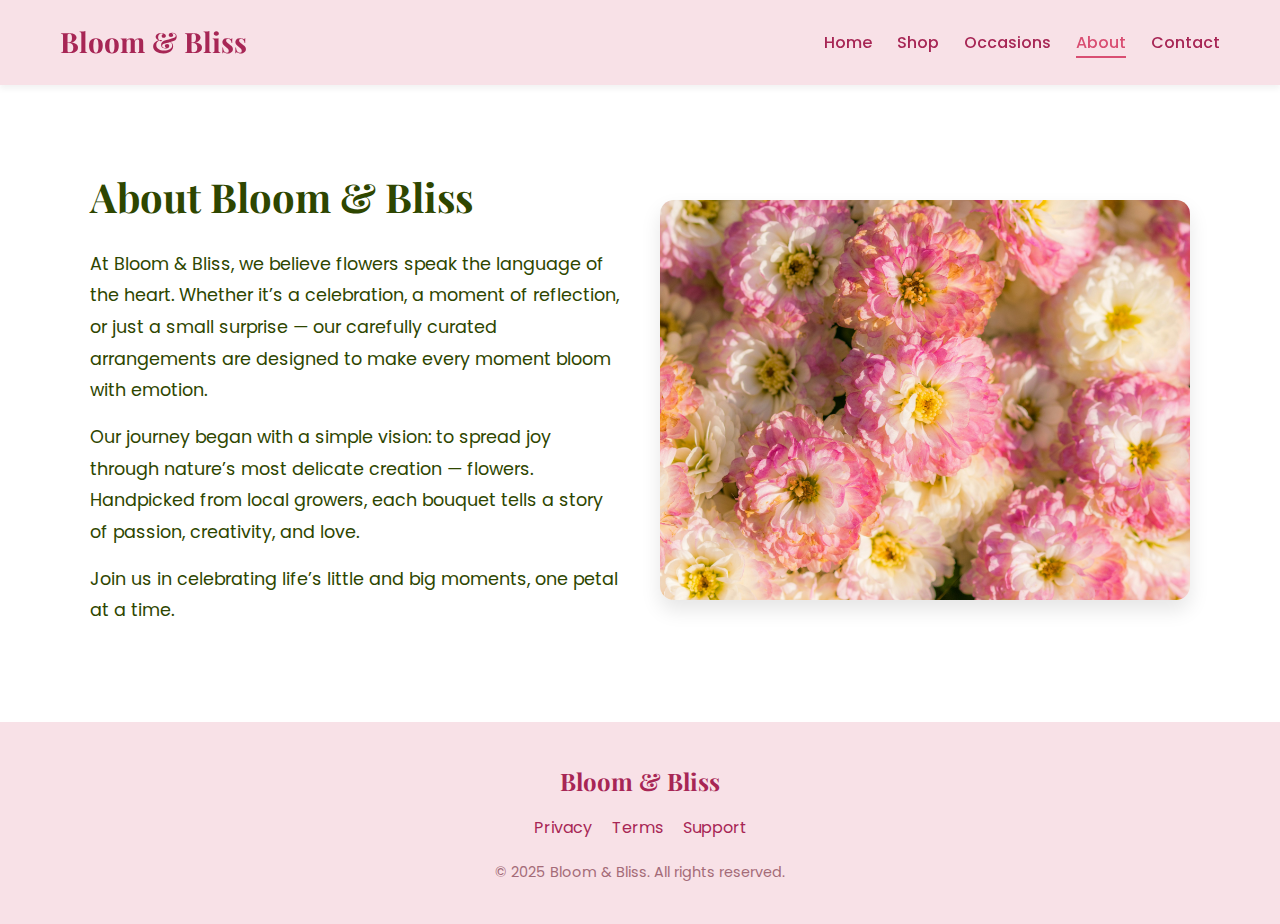
<file: about.html>
<!DOCTYPE html>
<html lang="en">
<head>
  <meta charset="UTF-8" />
  <meta name="viewport" content="width=device-width, initial-scale=1.0"/>
  <title>About | Bloom & Bliss</title>
  <link rel="stylesheet" href="style.css" />
  <link href="https://fonts.googleapis.com/css2?family=Playfair+Display:wght@500;700&family=Poppins&display=swap" rel="stylesheet">
</head>
<body>

  <!-- === Navbar === -->
  <header class="navbar">
    <div class="logo">Bloom & Bliss</div>
    <nav>
      <ul class="nav-links" id="navLinks">
        <li><a href="index.html">Home</a></li>
        <li><a href="shop.html">Shop</a></li>
        <li><a href="occasions.html">Occasions</a></li>
        <li><a href="about.html" class="active-link">About</a></li>
        <li><a href="contact.html">Contact</a></li>
      </ul>
    </nav>
    <div class="hamburger" id="hamburger">
      <span></span><span></span><span></span>
    </div>
  </header>

  <!-- === About Section === -->
  <section class="about-section">
    <div class="container">
      <div class="about-content">
        <div class="about-text">
          <h2>About Bloom & Bliss</h2>
          <p>
            At Bloom & Bliss, we believe flowers speak the language of the heart. Whether it’s a celebration, a moment of reflection, or just a small surprise — our carefully curated arrangements are designed to make every moment bloom with emotion.
          </p>
          <p>
            Our journey began with a simple vision: to spread joy through nature’s most delicate creation — flowers. Handpicked from local growers, each bouquet tells a story of passion, creativity, and love.
          </p>
          <p>
            Join us in celebrating life’s little and big moments, one petal at a time.
          </p>
        </div>
        <div class="about-image">
          <img src="assets/about-bloom.jpg" alt="About Bloom & Bliss">
        </div>
      </div>
    </div>
  </section>

  <!-- === Footer === -->
  <footer class="footer">
    <div class="footer-container">
      <div class="footer-brand">Bloom & Bliss</div>
      <ul class="footer-links">
        <li><a href="#">Privacy</a></li>
        <li><a href="#">Terms</a></li>
        <li><a href="#">Support</a></li>
      </ul>
      <p class="footer-copy">&copy; 2025 Bloom & Bliss. All rights reserved.</p>
    </div>
  </footer>

  <script src="script.js"></script>
</body>
</html>
</file>
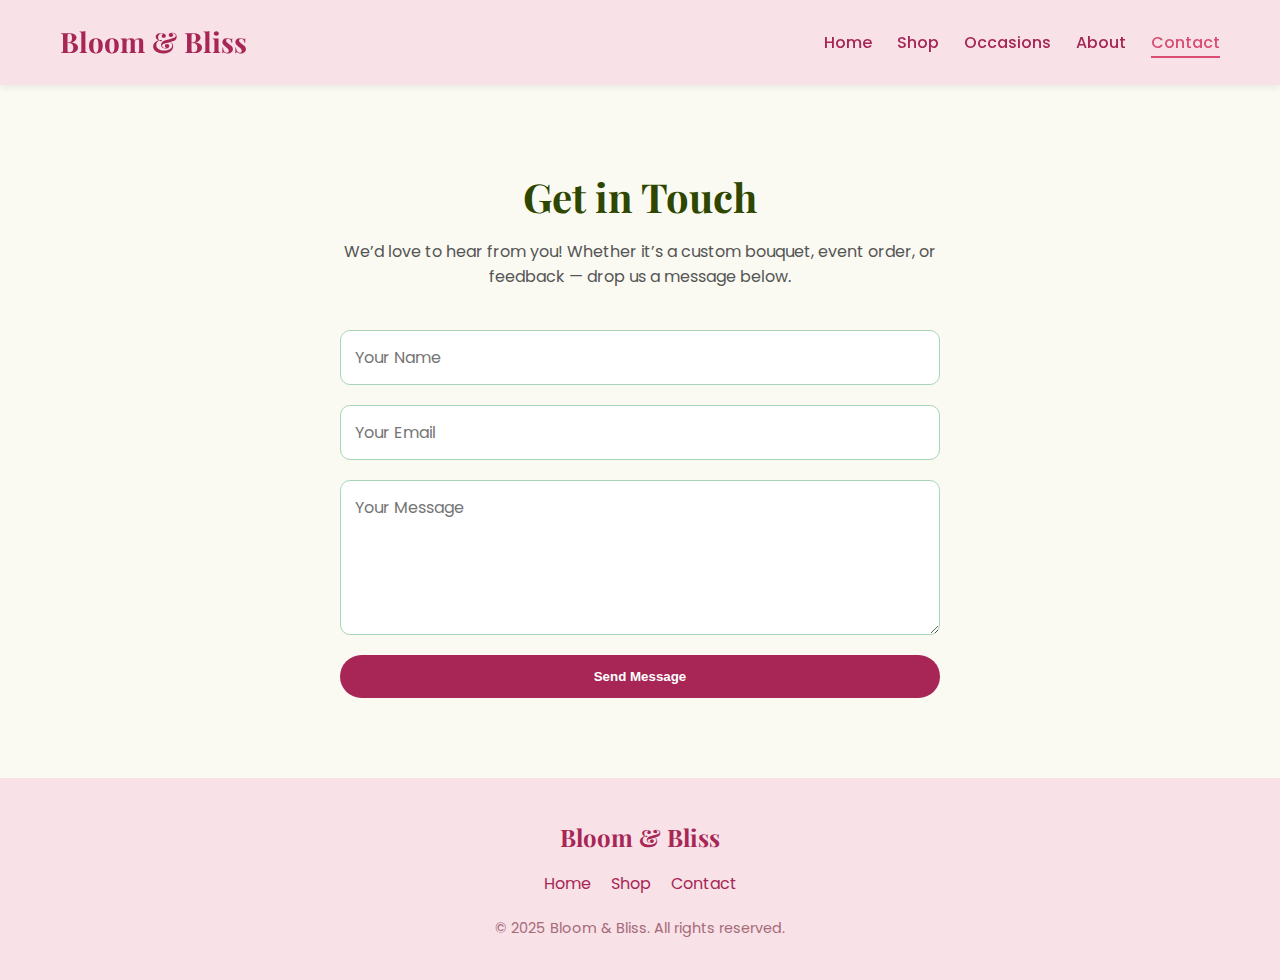
<file: contact.html>
<!DOCTYPE html>
<html lang="en">
<head>
  <meta charset="UTF-8" />
  <meta name="viewport" content="width=device-width, initial-scale=1.0"/>
  <title>Contact | Bloom & Bliss</title>
  <link rel="stylesheet" href="style.css" />
  <link href="https://fonts.googleapis.com/css2?family=Playfair+Display:wght@500;700&family=Poppins&display=swap" rel="stylesheet">
</head>
<body>

  <!-- === Navbar === -->
  <header class="navbar">
    <div class="logo">Bloom & Bliss</div>
    <nav>
      <ul class="nav-links" id="navLinks">
        <li><a href="index.html">Home</a></li>
        <li><a href="shop.html">Shop</a></li>
        <li><a href="occasions.html">Occasions</a></li>
        <li><a href="about.html">About</a></li>
        <li><a href="contact.html" class="active-link">Contact</a></li>
      </ul>
    </nav>
    <div class="hamburger" id="hamburger">
      <span></span><span></span><span></span>
    </div>
  </header>

  <!-- === Contact Section === -->
  <section class="contact-section">
    <div class="container">
      <h2>Get in Touch</h2>
      <p class="contact-intro">
        We’d love to hear from you! Whether it’s a custom bouquet, event order, or feedback — drop us a message below.
      </p>
      
      <form class="contact-form">
        <input type="text" placeholder="Your Name" required />
        <input type="email" placeholder="Your Email" required />
        <textarea rows="5" placeholder="Your Message" required></textarea>
        <button type="submit" class="btn">Send Message</button>
      </form>
    </div>
  </section>

  <!-- === Footer === -->
  <footer class="footer">
    <div class="footer-brand">Bloom & Bliss</div>
    <ul class="footer-links">
      <li><a href="index.html">Home</a></li>
      <li><a href="shop.html">Shop</a></li>
      <li><a href="contact.html">Contact</a></li>
    </ul>
    <p class="footer-copy">&copy; 2025 Bloom & Bliss. All rights reserved.</p>
  </footer>

  <script src="script.js"></script>
</body>
</html>
</file>
<file: style.css>
/* === Reset === */
* {
  margin: 0;
  padding: 0;
  box-sizing: border-box;
}

body {
  font-family: 'Poppins', sans-serif;
  background-color: #fffaf9;
  color: #333;
  line-height: 1.6;
}

/* === Navbar === */
.navbar {
  display: flex;
  justify-content: space-between;
  align-items: center;
  padding: 20px 60px;
  background-color: #f8e1e7;
  box-shadow: 0 4px 6px rgba(0, 0, 0, 0.05);
  position: sticky;
  top: 0;
  z-index: 1000;
}

.logo {
  font-family: 'Playfair Display', serif;
  font-size: 28px;
  font-weight: bold;
  color: #a72655;
}

.nav-links {
  list-style: none;
  display: flex;
  gap: 25px;
}

.nav-links a {
  text-decoration: none;
  color: #a72655;
  font-weight: 500;
  transition: color 0.3s ease;
  position: relative;
}

.nav-links a:hover,
.nav-links a.active-link {
  color: #d94e72;
}

.nav-links a::after {
  content: '';
  position: absolute;
  width: 0%;
  height: 2px;
  bottom: -4px;
  left: 0;
  background-color: #d94e72;
  transition: width 0.3s ease;
}

.nav-links a:hover::after,
.nav-links a.active-link::after {
  width: 100%;
}

/* === Hamburger (Mobile) === */
.hamburger {
  display: none;
  flex-direction: column;
  gap: 5px;
  cursor: pointer;
}

.hamburger span {
  width: 25px;
  height: 3px;
  background-color: #a72655;
  border-radius: 2px;
}

/* === Hero Section === */
.hero {
  height: 90vh;
  background-image: url('assets/hero.jpg'); /* replace with actual image */
  background-size: cover;
  background-position: center;
  display: flex;
  align-items: center;
  justify-content: center;
  text-align: center;
  position: relative;
  color: white;
}

.hero::after {
  content: '';
  position: absolute;
  inset: 0;
  background-color: rgba(0, 0, 0, 0.4);
}

.hero-text {
  position: relative;
  z-index: 1;
  max-width: 600px;
}

.hero h1 {
  font-family: 'Playfair Display', serif;
  font-size: 3rem;
  margin-bottom: 20px;
}

.hero p {
  font-size: 1.2rem;
  margin-bottom: 30px;
}

.btn {
  background-color: #d94e72;
  color: white;
  padding: 12px 25px;
  border: none;
  border-radius: 30px;
  text-decoration: none;
  font-weight: 600;
  transition: background-color 0.3s ease;
}

.btn:hover {
  background-color: #a72655;
}


.sneak-peek {
  padding: 60px 20px;
  background-color: #FAFAF2;
  text-align: center;
}

.sneak-peek h2 {
  font-family: 'Playfair Display', serif;
  font-size: 2.5rem;
  color: #2E4600;
  margin-bottom: 30px;
}

.sneak-grid {
  display: grid;
  grid-template-columns: repeat(auto-fit, minmax(240px, 1fr));
  gap: 20px;
  max-width: 1000px;
  margin: auto;
}

.sneak-card {
  background: #fff;
  border-radius: 10px;
  overflow: hidden;
  box-shadow: 0 6px 20px rgba(0,0,0,0.08);
  transition: transform 0.3s ease;
}

.sneak-card:hover {
  transform: translateY(-5px);
}

.sneak-card img {
  width: 100%;
  height: 220px;
  object-fit: cover;
}

.sneak-card h3 {
  font-size: 1.2rem;
  margin: 10px 0 0;
  color: #2E4600;
}

.sneak-card .price {
  margin: 5px 0 15px;
  color: #6FB98F;
  font-weight: 600;
}

.view-all-btn {
  margin-top: 30px;
  display: inline-block;
  padding: 12px 25px;
  border-radius: 25px;
  background-color: #6FB98F;
  color: white;
  font-weight: 600;
  text-decoration: none;
  transition: background-color 0.3s ease;
}

.view-all-btn:hover {
  background-color: #2E4600;
}



/* === Shop Section === */
.shop {
  padding: 80px 20px;
  background-color: #fffaf9;
  text-align: center;
}

.shop h2 {
  font-family: 'Playfair Display', serif;
  font-size: 2.5rem;
  color: #a72655;
  margin-bottom: 40px;
}

.shop-grid {
  display: grid;
  grid-template-columns: repeat(auto-fit, minmax(250px, 1fr));
  gap: 30px;
  max-width: 1100px;
  margin: auto;
}

.product-card {
  background: #fff;
  border-radius: 12px;
  box-shadow: 0 6px 18px rgba(0, 0, 0, 0.08);
  padding: 20px;
  transition: transform 0.3s ease, box-shadow 0.3s ease;
}

.product-card:hover {
  transform: translateY(-5px);
  box-shadow: 0 8px 24px rgba(0, 0, 0, 0.12);
}

.product-card img {
  width: 100%;
  height: 220px;
  object-fit: cover;
  border-radius: 8px;
  margin-bottom: 15px;
}

.product-card h3 {
  font-size: 1.3rem;
  color: #a72655;
  margin-bottom: 10px;
}

.price {
  font-weight: 600;
  margin-bottom: 15px;
  color: #444;
}


/* === Product Modal === */
.product-modal {
  position: fixed;
  top: 0;
  left: 0;
  width: 100%;
  height: 100%;
  background-color: rgba(0,0,0,0.5);
  backdrop-filter: blur(3px);
  display: flex;
  justify-content: center;
  align-items: center;
  visibility: hidden;
  opacity: 0;
  transition: opacity 0.4s ease;
  z-index: 999;
}

.product-modal.show {
  visibility: visible;
  opacity: 1;
}

.modal-content {
  background-color: #fff;
  padding: 30px;
  border-radius: 12px;
  max-width: 500px;
  width: 90%;
  text-align: center;
  position: relative;
  animation: fadeIn 0.4s ease;
}

@keyframes fadeIn {
  from {
    transform: translateY(30px);
    opacity: 0;
  }
  to {
    transform: translateY(0);
    opacity: 1;
  }
}

.modal-content img {
  width: 100%;
  max-height: 250px;
  object-fit: cover;
  border-radius: 8px;
  margin-bottom: 20px;
}

.modal-content h3 {
  font-size: 1.6rem;
  color: #a72655;
  margin-bottom: 10px;
}

.modal-content p {
  margin-bottom: 12px;
}

.modal-price {
  font-weight: bold;
  color: #444;
  margin-bottom: 20px;
}

.modal-close {
  position: absolute;
  top: 15px;
  right: 20px;
  font-size: 28px;
  color: #888;
  cursor: pointer;
}

/* === Add to Cart Button === */
.btn {
  background-color: #a72655;
  color: #fff;
  padding: 12px 25px;
  border: none;
  border-radius: 25px;
  font-weight: 600;
  text-decoration: none;
  transition: background-color 0.3s ease;
  display: inline-block;
}

.btn:hover {
  background-color: #7f1c42;
}


/* === Cart Icon in Navbar === */
.cart-icon {
  position: relative;
  cursor: pointer;
  font-size: 22px;
  color: #a72655;
  margin-left: 20px;
}

#cartCount {
  position: absolute;
  top: -8px;
  right: -12px;
  background-color: #a72655;
  color: white;
  font-size: 12px;
  padding: 2px 6px;
  border-radius: 50%;
}


/* === Cart Drawer === */
.cart-drawer {
  position: fixed;
  top: 0;
  right: -400px;
  width: 350px;
  height: 100%;
  background: #fff;
  box-shadow: -4px 0 12px rgba(0, 0, 0, 0.1);
  transition: right 0.4s ease;
  z-index: 1000;
  display: flex;
  flex-direction: column;
  justify-content: space-between;
}

.cart-drawer.open {
  right: 0;
}

.cart-header {
  padding: 20px;
  background-color: #a72655;
  color: #fff;
  display: flex;
  justify-content: space-between;
  align-items: center;
}

#closeCart {
  font-size: 24px;
  cursor: pointer;
}

/* FIXED: Correctly styles individual items */
.cart-items {
  flex: 1;
  padding: 20px;
  overflow-y: auto;
}

.cart-item {
  display: flex;
  align-items: center;
  gap: 15px;
  margin-bottom: 15px;
  border-bottom: 1px solid #eee;
  padding-bottom: 10px;
}

.cart-item img {
  width: 60px;
  height: 60px;
  object-fit: cover;
  border-radius: 8px;
  flex-shrink: 0;
}

.cart-item h4 {
  margin: 0;
  font-size: 1rem;
  color: #333;
}

.cart-item p {
  margin: 4px 0 0;
  font-size: 0.9rem;
  color: #555;
}

.cart-item div {
  flex: 1;
}

/* Footer */
.cart-footer {
  padding: 20px;
  border-top: 1px solid #eee;
  font-weight: bold;
  text-align: center;
}

.checkout-btn {
  margin-top: 15px;
  padding: 12px 20px;
  background-color: #a72655;
  color: #fff;
  border: none;
  border-radius: 25px;
  cursor: pointer;
  transition: background-color 0.3s ease;
}

.checkout-btn:hover {
  background-color: #7f1c42;
}


/* === Confirmation Popup === */
.confirmation-popup {
  position: fixed;
  bottom: 30px;
  right: 30px;
  background-color: #a72655;
  color: #fff;
  padding: 12px 20px;
  border-radius: 25px;
  opacity: 0;
  pointer-events: none;
  transition: opacity 0.4s ease;
  z-index: 1001;
}

.confirmation-popup.show {
  opacity: 1;
  pointer-events: auto;
}



/* === Footer === */
.footer {
  background-color: #f8e1e7;
  color: #a72655;
  padding: 40px 20px;
  text-align: center;
}

.footer-brand {
  font-family: 'Playfair Display', serif;
  font-size: 24px;
  font-weight: bold;
  margin-bottom: 15px;
}

.footer-links {
  list-style: none;
  padding: 0;
  margin: 0 0 20px;
  display: flex;
  justify-content: center;
  flex-wrap: wrap;
  gap: 20px;
}

.footer-links a {
  text-decoration: none;
  color: #a72655;
  transition: color 0.3s ease;
}

.footer-links a:hover {
  color: #d94e72;
}

.footer-copy {
  font-size: 0.9rem;
  color: #a46b78;
}

/* === Responsive === */
@media (max-width: 768px) {
  .nav-links {
    position: absolute;
    top: 70px;
    right: 20px;
    background-color: #f8e1e7;
    flex-direction: column;
    gap: 15px;
    padding: 20px;
    border-radius: 10px;
    box-shadow: 0 6px 12px rgba(0, 0, 0, 0.15);
    display: none;
  }

  .nav-links.active {
    display: flex;
  }

  .hamburger {
    display: flex;
  }
}







/* Sneak Peek Animation */
@keyframes fadeSlideUp {
  0% {
    opacity: 0;
    transform: translateY(40px);
  }
  100% {
    opacity: 1;
    transform: translateY(0);
  }
}

.sneak-card {
  opacity: 0;
  animation: fadeSlideUp 0.8s ease forwards;
}

/* Animate them one by one with delays */
.sneak-card:nth-child(1) {
  animation-delay: 0.2s;
}
.sneak-card:nth-child(2) {
  animation-delay: 0.4s;
}
.sneak-card:nth-child(3) {
  animation-delay: 0.6s;
}




/* === Occasions Section === */
.occasions {
  padding: 80px 20px;
  background-color: #FAFAF2;
  text-align: center;
}

.section-title {
  font-family: 'Playfair Display', serif;
  font-size: 2.8rem;
  color: #2E4600;
  margin-bottom: 10px;
}

.section-subtitle {
  font-size: 1.1rem;
  max-width: 600px;
  margin: auto;
  color: #555;
  margin-bottom: 50px;
}

.occasion-grid {
  display: grid;
  grid-template-columns: repeat(auto-fit, minmax(240px, 1fr));
  gap: 30px;
}

.occasion-card {
  background-color: #fff;
  padding: 20px;
  border-radius: 12px;
  box-shadow: 0 6px 18px rgba(0,0,0,0.08);
  transition: transform 0.3s ease, box-shadow 0.3s ease;
  opacity: 0;
  transform: translateY(40px);
  animation: fadeInUp 0.8s forwards;
}

.occasion-card img {
  width: 100%;
  border-radius: 10px;
  margin-bottom: 15px;
  height: 180px;
  object-fit: cover;
}

.occasion-card h3 {
  font-size: 1.4rem;
  margin-bottom: 10px;
  color: #2E4600;
}

.occasion-card p {
  font-size: 0.95rem;
  color: #666;
  margin-bottom: 15px;
}

.occasion-card .btn {
  background-color: #a72655;
  color: white;
  padding: 10px 18px;
  border-radius: 20px;
  text-decoration: none;
  font-weight: 600;
  font-size: 0.9rem;
}

.occasion-card:hover {
  transform: translateY(-6px);
  box-shadow: 0 10px 20px rgba(0,0,0,0.1);
}

@keyframes fadeInUp {
  to {
    opacity: 1;
    transform: translateY(0);
  }
}


/* === About Section === */
.about-section {
  background-color: #fff;
  padding: 80px 20px;
  color: #2E4600;
}

.about-content {
  display: flex;
  flex-wrap: wrap;
  gap: 40px;
  align-items: center;
  max-width: 1100px;
  margin: auto;
}

.about-text {
  flex: 1;
  min-width: 300px;
}

.about-text h2 {
  font-family: 'Playfair Display', serif;
  font-size: 2.5rem;
  margin-bottom: 20px;
}

.about-text p {
  font-size: 1.1rem;
  line-height: 1.8;
  margin-bottom: 15px;
}

.about-image {
  flex: 1;
  min-width: 280px;
}

.about-image img {
  width: 100%;
  border-radius: 14px;
  box-shadow: 0 10px 20px rgba(0, 0, 0, 0.1);
  object-fit: cover;
  max-height: 400px;
}

@media (max-width: 768px) {
  .about-content {
    flex-direction: column-reverse;
    text-align: center;
  }

  .about-text h2 {
    font-size: 2rem;
  }

  .about-text p {
    font-size: 1rem;
  }

  .about-image img {
    max-height: 300px;
  }
}


/* === Contact Section === */
.contact-section {
  padding: 80px 20px;
  background-color: #FAFAF2;
  text-align: center;
}

.contact-section h2 {
  font-family: 'Playfair Display', serif;
  font-size: 2.5rem;
  color: #2E4600;
  margin-bottom: 10px;
}

.contact-intro {
  font-size: 1rem;
  max-width: 600px;
  margin: 0 auto 40px;
  color: #555;
}

.contact-form {
  max-width: 600px;
  margin: auto;
  display: flex;
  flex-direction: column;
  gap: 20px;
}

.contact-form input,
.contact-form textarea {
  padding: 14px;
  font-size: 1rem;
  border: 1px solid #A8D5BA;
  border-radius: 10px;
  font-family: 'Poppins', sans-serif;
}

.contact-form .btn {
  background-color: #a72655;
  color: white;
  border: none;
  padding: 14px;
  border-radius: 25px;
  font-weight: 600;
  cursor: pointer;
  transition: background-color 0.3s ease;
}

.contact-form .btn:hover {
  background-color: #7f1c42;
}
</file>
